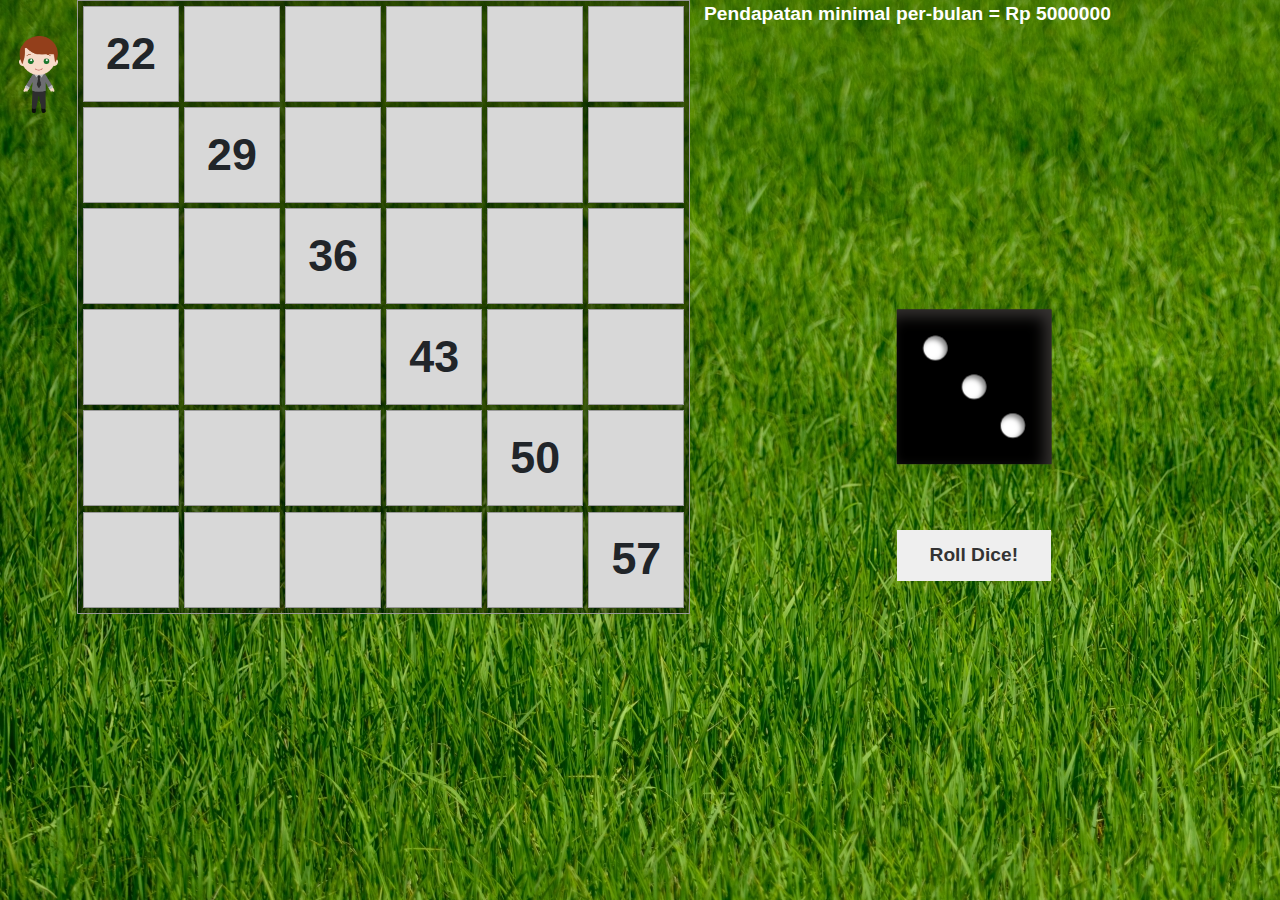
<file: index.html>
<!DOCTYPE html>
<html>
<head>
	<style type="text/css">
		body{
			background: url("src/img/background.jpg");
		}
	</style>
	<link rel="stylesheet" type="text/css" href="src/css/style.css">
	<meta charset="utf-8">
    <title>Mobile Web</title>
    <link href="https://stackpath.bootstrapcdn.com/bootstrap/4.3.1/css/bootstrap.min.css" rel="stylesheet" integrity="sha384-ggOyR0iXCbMQv3Xipma34MD+dH/1fQ784/j6cY/iJTQUOhcWr7x9JvoRxT2MZw1T" crossorigin="anonymous">
    <script src="https://stackpath.bootstrapcdn.com/bootstrap/4.3.1/js/bootstrap.min.js" integrity="sha384-JjSmVgyd0p3pXB1rRibZUAYoIIy6OrQ6VrjIEaFf/nJGzIxFDsf4x0xIM+B07jRM" crossorigin="anonymous"></script>
    <!-- <script src="https://stackpath.bootstrapcdn.com/bootstrap/4.3.1/js/bootstrap.bundle.min.js" integrity="sha384-xrRywqdh3PHs8keKZN+8zzc5TX0GRTLCcmivcbNJWm2rs5C8PRhcEn3czEjhAO9o" crossorigin="anonymous"></script> -->
    <meta name="viewport" content="width=device-width, user-scalable=no, initial-scale=1.0, maximum-scale=1.0, minimum-scale=1.0">
    <script src="https://ajax.googleapis.com/ajax/libs/jquery/3.4.1/jquery.min.js"></script>
	
    <link rel="manifest" href="manifest.json">
	<link rel="js" type="sw.js" href="">
	<script src="/app.js"></script>
</head>
<body onload="load()">
	<div id="kotak0" class="start">
		<center>
			<img id="image0" src="src/img/player1.png" style="visibility: visible;margin-top: 4vh;">
		</center>
	</div>
	<div id="master" class="master">
		<div id="kotak1" class="kotak">
			22
			<img id="image1" src="src/img/player1.png" style="visibility: hidden;">
		</div>
		<div id="kotak2" class="kotak">
			<img id="image2" src="src/img/player1.png" style="visibility: hidden;">
		</div>
		<div id="kotak3" class="kotak">
			<img id="image3" src="src/img/player1.png"  style="visibility: hidden;">
		</div>
		<div id="kotak4" class="kotak">
			<img id="image4" src="src/img/player1.png" style="visibility: hidden;">
		</div>
		<div id="kotak5" class="kotak">
			<img id="image5" src="src/img/player1.png" style="visibility: hidden;">
		</div>
		<div id="kotak6" class="kotak"> 
			<img id="image6" src="src/img/player1.png" style="visibility: hidden;">
		</div>
		<br><br>
		<div id="kotak7" class="kotak">
			<img id="image7" src="src/img/player1.png" style="visibility: hidden;">
		</div>
		<div id="kotak8" class="kotak">
			29
			<img id="image8" src="src/img/player1.png" style="visibility: hidden;">
		</div>
		<div id="kotak9" class="kotak">
			<img id="image9" src="src/img/player1.png" style="visibility: hidden;">
		</div>
		<div id="kotak10" class="kotak">
			<img id="image10" src="src/img/player1.png" style="visibility: hidden;">
		</div>
		<div id="kotak11" class="kotak">
			<img id="image11" src="src/img/player1.png" style="visibility: hidden;">
		</div>
		<div id="kotak12" class="kotak">
			<img id="image12" src="src/img/player1.png" style="visibility: hidden;">
		</div>
		<br><br>
		<div id="kotak13" class="kotak">
			<img id="image13" src="src/img/player1.png" style="visibility: hidden;">
		</div>
		<div id="kotak14" class="kotak">
			<img id="image14" src="src/img/player1.png" style="visibility: hidden;">
		</div>
		<div id="kotak15" class="kotak">
			36
			<img id="image15" src="src/img/player1.png" style="visibility: hidden;">
		</div>
		<div id="kotak16" class="kotak">
			<img id="image16" src="src/img/player1.png" style="visibility: hidden;">
		</div>
		<div id="kotak17" class="kotak">
			<img id="image17" src="src/img/player1.png" style="visibility: hidden;">
		</div>
		<div id="kotak18" class="kotak">
			<img id="image18" src="src/img/player1.png" style="visibility: hidden;">
		</div>
		<br><br>
		<div id="kotak19" class="kotak">
			<img id="image19" src="src/img/player1.png" style="visibility: hidden;">
		</div>
		<div id="kotak20" class="kotak">
			<img id="image20" src="src/img/player1.png" style="visibility: hidden;">
		</div>
		<div id="kotak21" class="kotak">
			<img id="image21" src="src/img/player1.png" style="visibility: hidden;">
		</div>
		<div id="kotak22" class="kotak">
			43
			<img id="image22" src="src/img/player1.png" style="visibility: hidden;">
		</div>
		<div id="kotak23" class="kotak">
			<img id="image23" src="src/img/player1.png" style="visibility: hidden;">
		</div>
		<div id="kotak24" class="kotak">
			<img id="image24" src="src/img/player1.png" style="visibility: hidden;">
		</div>
		<br><br>
		<div id="kotak25" class="kotak">
			<img id="image25" src="src/img/player1.png" style="visibility: hidden;">
		</div>
		<div id="kotak26" class="kotak">
			<img id="image26" src="src/img/player1.png" style="visibility: hidden;">
		</div>
		<div id="kotak27" class="kotak">
			<img id="image27" src="src/img/player1.png" style="visibility: hidden;">
		</div>
		<div id="kotak28" class="kotak">
			<img id="image28" src="src/img/player1.png" style="visibility: hidden;">
		</div>
		<div id="kotak29" class="kotak">
			50
			<img id="image29" src="src/img/player1.png" style="visibility: hidden;">
		</div>
		<div id="kotak30" class="kotak">
			<img id="image30" src="src/img/player1.png" style="visibility: hidden;">
		</div>
		<br><br>
		<div id="kotak31" class="kotak">
			<img id="image31" src="src/img/player1.png" style="visibility: hidden;">
		</div>
		<div id="kotak32" class="kotak">
			<img id="image32" src="src/img/player1.png" style="visibility: hidden;">
		</div>
		<div id="kotak33" class="kotak">
			<img id="image33" src="src/img/player1.png" style="visibility: hidden;">
		</div>
		<div id="kotak34" class="kotak">
			<img id="image34" src="src/img/player1.png" style="visibility: hidden;">
		</div>
		<div id="kotak35" class="kotak">
			<img id="image35" src="src/img/player1.png" style="visibility: hidden;">
		</div>
		<div id="kotak36" class="kotak">
			57
			<img id="image36" src="src/img/player1.png" style="visibility: hidden;">
		</div>
	</div>
	<p style="color: white;font-size:1.5vw;font-weight:bold;margin-left:55vw;">Pendapatan minimal per-bulan = Rp 5000000</p>
	<div id="result" class="result"></div>
	<div id="dadu" class="dadu">
		<div class="dices">
            <ol class="die-list even-roll" data-roll="3" id="die1">
                <li class="die-item" data-side="1" value="1">
                    <span class="dot"></span>
                </li>
                <li class="die-item" data-side="2" value="2">
                    <span class="dot"></span>
                    <span class="dot"></span>
                </li>
                <li class="die-item" data-side="3" value="3">
                    <span class="dot"></span>
                    <span class="dot"></span>
                    <span class="dot"></span>
                </li>
                <li class="die-item" data-side="4" value="4">
                    <span class="dot"></span>
                    <span class="dot"></span>
                    <span class="dot"></span>
                    <span class="dot"></span>
                </li>
                <li class="die-item" data-side="5" value="5">
                    <span class="dot"></span>
                    <span class="dot"></span>
                    <span class="dot"></span>
                    <span class="dot"></span>
                    <span class="dot"></span>
                </li>
                <li class="die-item" data-side="6" value="6">
                    <span class="dot"></span>
                    <span class="dot"></span>
                    <span class="dot"></span>
                    <span class="dot"></span>
                    <span class="dot"></span>
                    <span class="dot"></span>
                </li>
            </ol>
        </div>
        <br>
        <button type="button" id="roll-button">Roll Dice!</button>
    </div>
    <script src="src/js/script.js"></script>
</body>
</html>
</file>
<file: src/css/style.css>
@media only screen and (orientation:landscape){
/*PUNYA BILLY DIBAWAH*/
html {
    font-family: system-ui, sans-serif;
}
img{
    width:3vw;
}
#image0{
    visibility: hidden;
}
div.result {
    font-size:1.5vw;
    color: white;
    margin-left:55vw;
    font-weight: bold;
    height: 20vh;
}
div.kotak {
    float: left;
    width: 7.5vw;
    height: 7.5vw;
    background: #d8d8d8;
    border: #999 1px solid;
    padding: 1vw;
    text-align: center;
    margin:0.2vw;
    font-weight: bold;
    font-size: 3.5vw;
}
div.master {
    float: left;
    background: rgba(0,0,0,0.4);
    border: #999 0.1vw solid;
    padding: 0.2vw;
}
div.start {
    width:6vw;
    background: rgba(0,0,0,0);
    float: left;
    height: 50vh;
}
div.dadu {
    width:44.27159vw;
    background: rgba(0,0,0,0);
    float: left;
    text-align: center;
}

/*PUNYA BILLY*/
.dices {
    perspective: 600px;
    padding-top: 10vh;
    margin-bottom: 5vw;
    display: inline-block;
    background: rgba(0,0,0,0);
    grid-template-columns: repeat(auto-fit, minmax(8rem, 1fr));
    grid-template-rows: auto;
}

.die-list {
    height: 8rem;
    list-style-type: none;
    position: relative;
    transform-style: preserve-3d;
    width: 8rem;
}

.even-roll {
    transition: transform 1.5s ease-out;
}

.odd-roll {
    transition: transform 1.25s ease-out;
}

.die-item {
    background-color: #000;
    box-shadow: inset -0.35rem 0.35rem 0.75rem rgba(185, 177, 168, 0.3), inset 0.5rem -0.25rem 0.5rem rgba(0, 0, 0, 0.15);
    display: grid;
    grid-template-areas: "one two three" "four five six" "seven eight nine";
    grid-template-columns: repeat(3, 1fr);
    grid-template-rows: repeat(3, 1fr);
    height: 100%;
    padding: 1rem;
    position: absolute;
    width: 100%;
}

.dot {
    align-self: center;
    background-color: #FFF;
    border-radius: 50%;
    box-shadow: inset -0.15rem 0.15rem 0.25rem rgba(0, 0, 0, 0.5);
    display: block;
    height: 1.25rem;
    justify-self: center;
    width: 1.25rem;
}

.even-roll[data-roll="1"] {
    transform: rotateX(360deg) rotateY(720deg) rotateZ(360deg);
}

.even-roll[data-roll="2"] {
    transform: rotateX(450deg) rotateY(720deg) rotateZ(360deg);
}

.even-roll[data-roll="3"] {
    transform: rotateX(360deg) rotateY(630deg) rotateZ(360deg);
}

.even-roll[data-roll="4"] {
    transform: rotateX(360deg) rotateY(810deg) rotateZ(360deg);
}

.even-roll[data-roll="5"] {
    transform: rotateX(270deg) rotateY(720deg) rotateZ(360deg);
}

.even-roll[data-roll="6"] {
    transform: rotateX(360deg) rotateY(900deg) rotateZ(360deg);
}

.odd-roll[data-roll="1"] {
    transform: rotateX(-360deg) rotateY(-720deg) rotateZ(-360deg);
}

.odd-roll[data-roll="2"] {
    transform: rotateX(-270deg) rotateY(-720deg) rotateZ(-360deg);
}

.odd-roll[data-roll="3"] {
    transform: rotateX(-360deg) rotateY(-810deg) rotateZ(-360deg);
}

.odd-roll[data-roll="4"] {
    transform: rotateX(-360deg) rotateY(-630deg) rotateZ(-360deg);
}

.odd-roll[data-roll="5"] {
    transform: rotateX(-450deg) rotateY(-720deg) rotateZ(-360deg);
}

.odd-roll[data-roll="6"] {
    transform: rotateX(-360deg) rotateY(-900deg) rotateZ(-360deg);
}

[data-side="1"] {
    transform: rotate3d(0, 0, 0, 90deg) translateZ(4rem);
}

[data-side="2"] {
    transform: rotate3d(-1, 0, 0, 90deg) translateZ(4rem);
}

[data-side="3"] {
    transform: rotate3d(0, 1, 0, 90deg) translateZ(4rem);
}

[data-side="4"] {
    transform: rotate3d(0, -1, 0, 90deg) translateZ(4rem);
}

[data-side="5"] {
    transform: rotate3d(1, 0, 0, 90deg) translateZ(4rem);
}

[data-side="6"] {
    transform: rotate3d(1, 0, 0, 180deg) translateZ(4rem);
}

[data-side="1"] .dot:nth-of-type(1) {
    grid-area: five;
}

[data-side="2"] .dot:nth-of-type(1) {
    grid-area: one;
}

[data-side="2"] .dot:nth-of-type(2) {
    grid-area: nine;
}

[data-side="3"] .dot:nth-of-type(1) {
    grid-area: one;
}

[data-side="3"] .dot:nth-of-type(2) {
    grid-area: five;
}

[data-side="3"] .dot:nth-of-type(3) {
    grid-area: nine;
}

[data-side="4"] .dot:nth-of-type(1) {
    grid-area: one;
}

[data-side="4"] .dot:nth-of-type(2) {
    grid-area: three;
}

[data-side="4"] .dot:nth-of-type(3) {
    grid-area: seven;
}

[data-side="4"] .dot:nth-of-type(4) {
    grid-area: nine;
}

[data-side="5"] .dot:nth-of-type(1) {
    grid-area: one;
}

[data-side="5"] .dot:nth-of-type(2) {
    grid-area: three;
}

[data-side="5"] .dot:nth-of-type(3) {
    grid-area: five;
}

[data-side="5"] .dot:nth-of-type(4) {
    grid-area: seven;
}

[data-side="5"] .dot:nth-of-type(5) {
    grid-area: nine;
}

[data-side="6"] .dot:nth-of-type(1) {
    grid-area: one;
}

[data-side="6"] .dot:nth-of-type(2) {
    grid-area: three;
}

[data-side="6"] .dot:nth-of-type(3) {
    grid-area: four;
}

[data-side="6"] .dot:nth-of-type(4) {
    grid-area: six;
}

[data-side="6"] .dot:nth-of-type(5) {
    grid-area: seven;
}

[data-side="6"] .dot:nth-of-type(6) {
    grid-area: nine;
}

#roll-button {
    align-self: center;
    background-color: #efefef;
    border: none;
    color: #333;
    font-size: 1.5vw;
    font-weight: bold;
    justify-self: center;
    padding: 0.5rem 1rem;
    width:12vw;
    height: 4vw;
}

button:hover {
    cursor: pointer;
}

@media only screen and (max-width: 1920px) {
    
}
@media only screen and (max-width: 1536px) {
    
}
@media only screen and (max-width: 1280px) {
    
}
@media only screen and (max-width: 1024px) {
    
}
@media only screen and (max-width: 960px) {
    
}
@media only screen and (max-width: 768px) {
    
}
@media only screen and (max-width: 720px) {
    div.kotak{
        padding-top: 0vw;
        padding-bottom: 0vw;
        margin-top: 0vw;
        margin-bottom: 0vw;
    }
}
@media only screen and (max-width: 640px) {
    div.kotak{
        padding-top: 0vw;
        padding-bottom: 0vw;
        margin-top: 0vw;
        margin-bottom: 0vw;
    }
}
}
@media only screen and (orientation:portrait){
    div{
        display: none;
    }
    p{
        display: none;
    }
}
</file>
